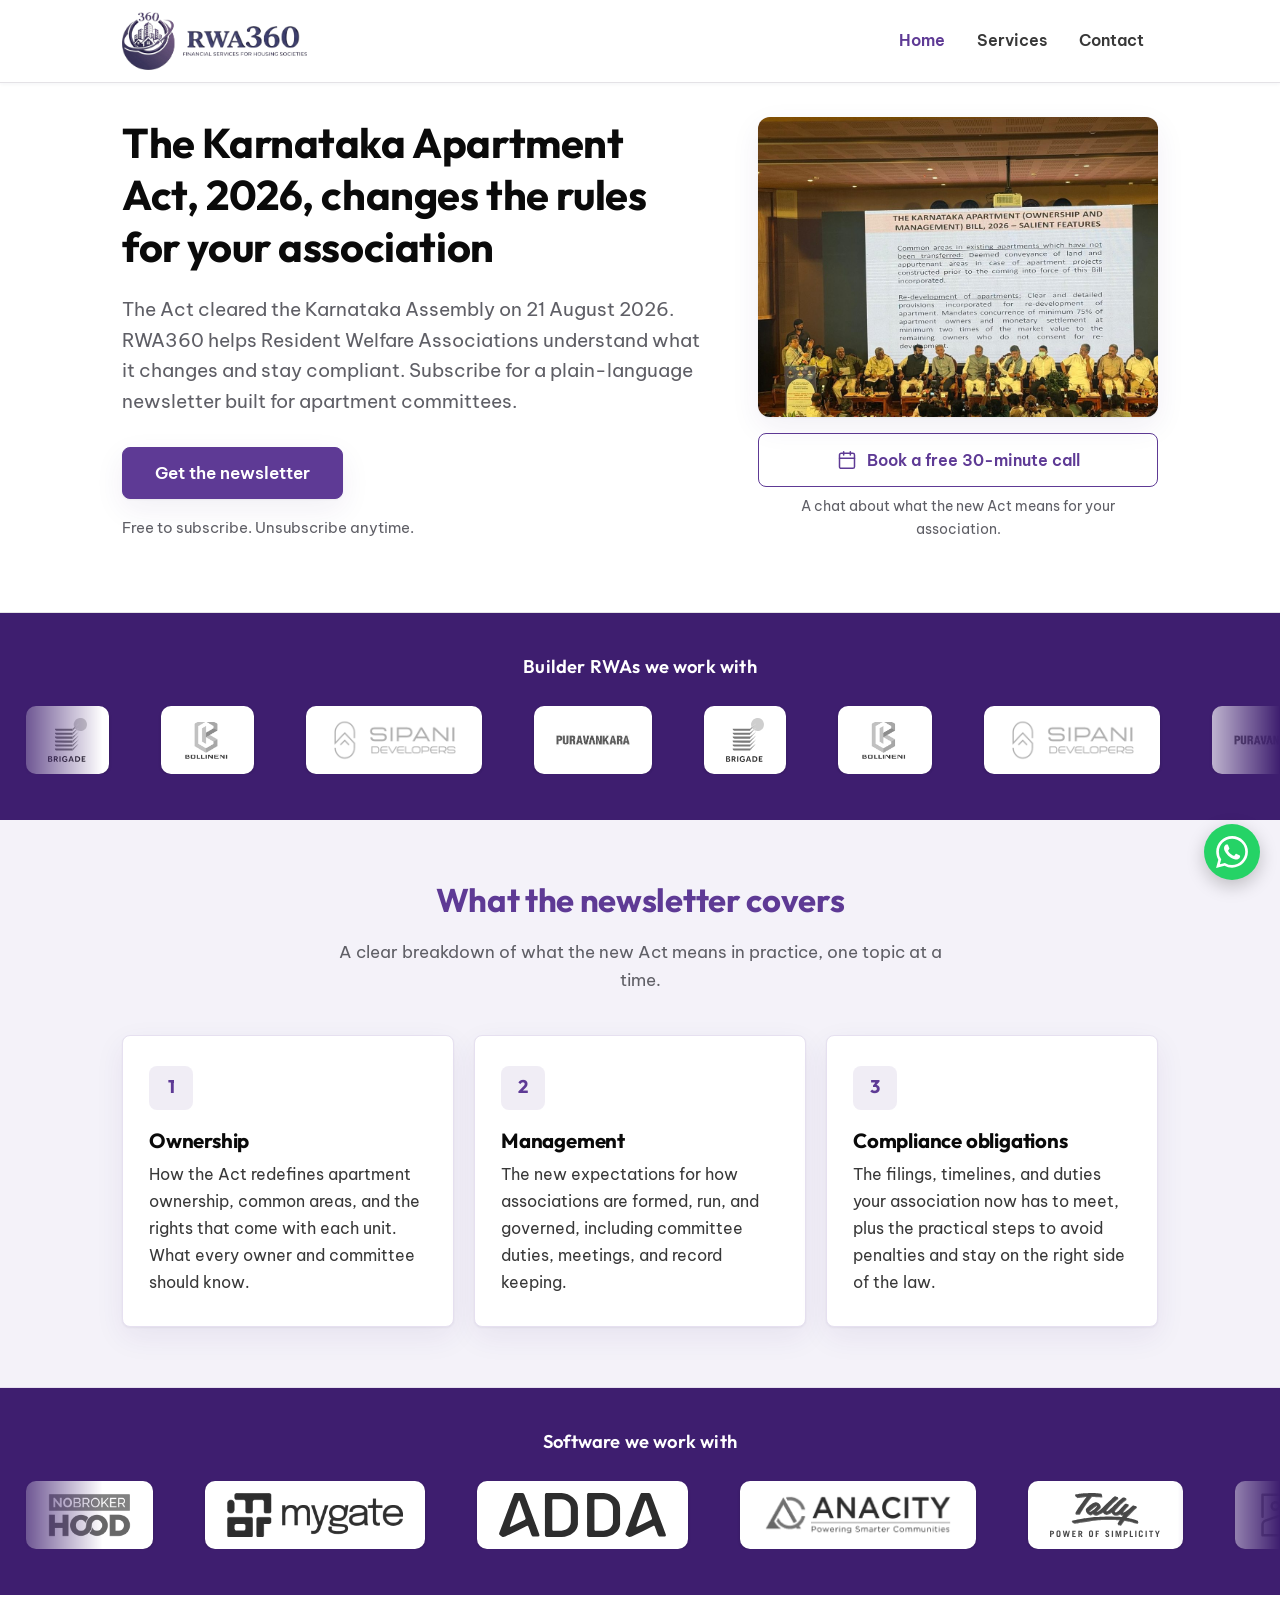
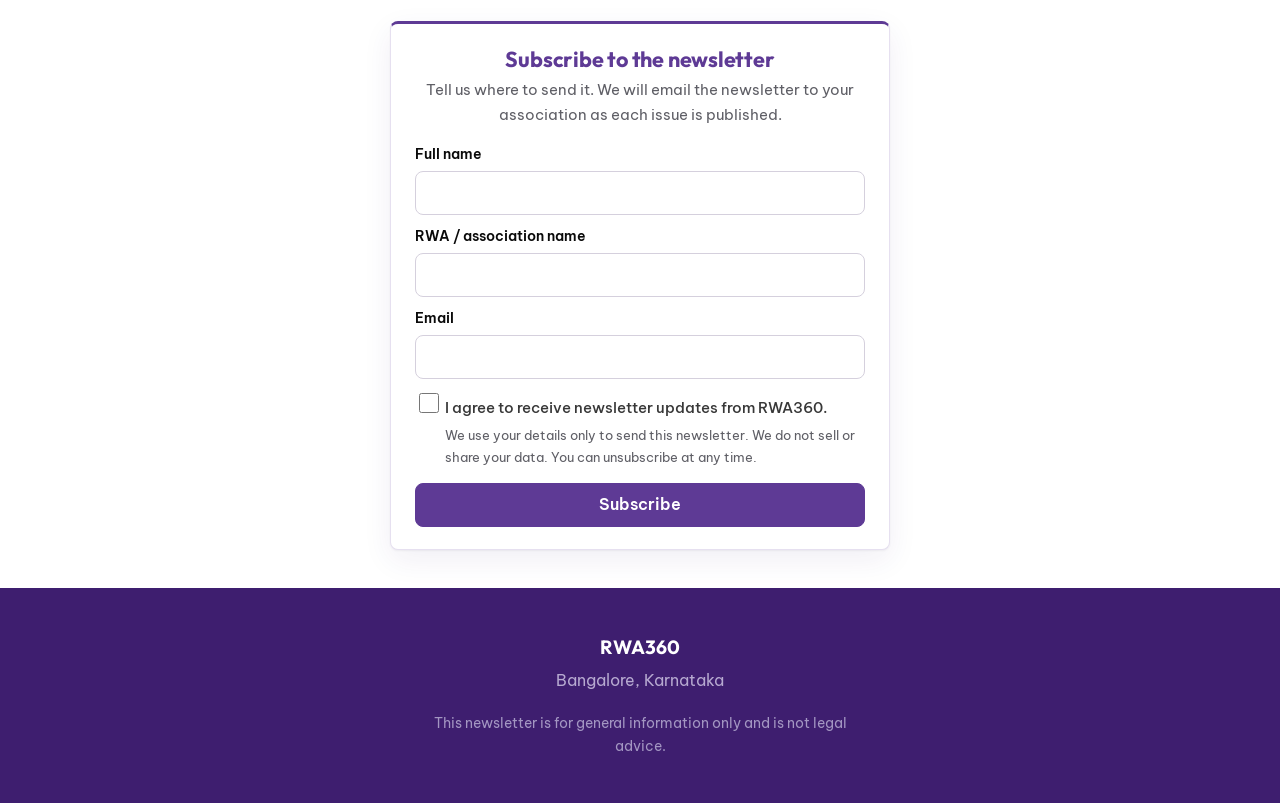
<file: index.html>
<!DOCTYPE html>
<html lang="en">
<head>
  <meta charset="UTF-8" />
  <meta name="viewport" content="width=device-width, initial-scale=1.0" />
  <title>RWA360.in | Karnataka Apartment Act 2026 Newsletter for RWAs</title>
  <meta name="description" content="Subscribe to the RWA360 newsletter explaining the newly passed Karnataka Apartment (Ownership and Management) Act for Resident Welfare Associations." />
  <link rel="preconnect" href="https://fonts.googleapis.com" />
  <link rel="preconnect" href="https://fonts.gstatic.com" crossorigin />
  <link href="https://fonts.googleapis.com/css2?family=Be+Vietnam+Pro:wght@400;500;600;700&family=Outfit:wght@400;500;600;700&display=swap" rel="stylesheet" />
  <link rel="stylesheet" href="styles.css?v=5" />
</head>
<body>

  <!-- ================= STICKY SITE HEADER ================= -->
  <!-- The logo stays pinned to the top of the viewport while scrolling. -->
  <header class="site-header">
    <div class="container site-header__inner">
      <a class="brand" href="index.html" aria-label="RWA360 home">
        <!-- RWA360 lockup, stored in this repo so the header has no external dependency. -->
        <img class="brand__logo" src="logos/rwa360-logo-horizontal.png" alt="RWA360, financial services for housing societies" />
      </a>
      <nav class="site-nav" aria-label="Primary">
        <a href="index.html" class="is-active">Home</a>
        <a href="services.html">Services</a>
        <a href="contact.html">Contact</a>
      </nav>
    </div>
  </header>

  <!-- ================= HERO ================= -->
  <header class="hero">
    <div class="container hero__inner">
      <div class="hero__row">
        <div class="hero__text">
          <!-- EDIT: Hero headline. Keep it short and specific to the new Act. -->
          <h1 class="hero__headline">
            The Karnataka Apartment Act, 2026, changes the rules for your association
          </h1>

          <!-- EDIT: One-line subhead positioning RWA360 as the RWA compliance partner. -->
          <p class="hero__subhead">
            The Act cleared the Karnataka Assembly on 21 August 2026. RWA360 helps Resident Welfare Associations understand what it changes and stay compliant. Subscribe for a plain-language newsletter built for apartment committees.
          </p>

          <a href="#subscribe" class="btn btn--primary hero__cta">Get the newsletter</a>

          <!-- EDIT: Optional reassurance line under the CTA. -->
          <p class="hero__note">Free to subscribe. Unsubscribe anytime.</p>
        </div>

        <!-- Auto-advancing image carousel: slides left to the next image every 2 seconds. -->
        <div class="hero__media">
          <div class="carousel" aria-label="Photos from the Karnataka Apartment Act event">
            <div class="carousel__track" id="hero-carousel">
              <!-- EDIT: replace or reorder these by swapping files in the slides/ folder -->
              <img src="slides/0.jpg" alt="RWA360 speaking at a KSCAA event" />
              <img src="slides/1.jpeg" alt="Karnataka Apartment Act event" />
              <img src="slides/2.jpg" alt="Karnataka Apartment Act event" />
              <img src="slides/3.jpeg" alt="Karnataka Apartment Act event" />
              <img src="slides/4.jpg" alt="Karnataka Apartment Act event" />
              <img src="slides/5.jpeg" alt="Karnataka Apartment Act event" />
              <!-- Clone of the first slide so the loop returns forwards with no jump -->
              <img src="slides/0.jpg" alt="" aria-hidden="true" />
            </div>
          </div>

          <!-- EDIT: paste your Calendly (or other scheduling) link in the href below. -->
          <a
            href="https://calendly.com/shetty-ankyadvisors/discovery-call-clone"
            class="hero__book"
            target="_blank"
            rel="noopener"
          >
            <svg class="hero__book-icon" width="20" height="20" viewBox="0 0 24 24" fill="none" stroke="currentColor" stroke-width="1.8" stroke-linecap="round" stroke-linejoin="round" aria-hidden="true" focusable="false">
              <rect x="3" y="4" width="18" height="18" rx="2" />
              <line x1="16" y1="2" x2="16" y2="6" />
              <line x1="8" y1="2" x2="8" y2="6" />
              <line x1="3" y1="10" x2="21" y2="10" />
            </svg>
            <span>Book a free 30-minute call</span>
          </a>
          <!-- EDIT: short line under the call button. -->
          <p class="hero__book-note">A chat about what the new Act means for your association.</p>
        </div>
      </div>
    </div>
  </header>

  <!-- ================= BUILDER LOGO TICKER ================= -->
  <section class="ticker" aria-label="Builder RWAs we work with">
    <div class="container">
      <!-- EDIT: heading -->
      <h2 class="ticker__heading">Builder RWAs we work with</h2>
    </div>

    <div class="ticker__viewport">
      <!--
        The logo set (Set 1) is repeated four more times inside the track.
        The animation shifts the track by exactly one set (-20% of five
        copies) so the loop is seamless with no gap, even on wide screens.
        Copies 2 to 5 are aria-hidden to avoid repeat announcement by
        screen readers, and hidden entirely when motion is reduced.
      -->
      <div class="ticker__track">
        <!-- Set 1 (announced) -->
        <div class="ticker__item"><span class="logo-chip"><img src="logos/brigade.svg" alt="Brigade" /></span></div>
        <div class="ticker__item"><span class="logo-chip"><img src="logos/bollineni.png" alt="Bollineni" /></span></div>
        <div class="ticker__item"><span class="logo-chip"><img src="logos/sipani.png" alt="Sipani" /></span></div>
        <div class="ticker__item"><span class="logo-chip"><img src="logos/puravankara.jpg" alt="Puravankara" /></span></div>

        <!-- Set 2 -->
        <div class="ticker__item" data-dup aria-hidden="true"><span class="logo-chip"><img src="logos/brigade.svg" alt="" /></span></div>
        <div class="ticker__item" data-dup aria-hidden="true"><span class="logo-chip"><img src="logos/bollineni.png" alt="" /></span></div>
        <div class="ticker__item" data-dup aria-hidden="true"><span class="logo-chip"><img src="logos/sipani.png" alt="" /></span></div>
        <div class="ticker__item" data-dup aria-hidden="true"><span class="logo-chip"><img src="logos/puravankara.jpg" alt="" /></span></div>

        <!-- Set 3 -->
        <div class="ticker__item" data-dup aria-hidden="true"><span class="logo-chip"><img src="logos/brigade.svg" alt="" /></span></div>
        <div class="ticker__item" data-dup aria-hidden="true"><span class="logo-chip"><img src="logos/bollineni.png" alt="" /></span></div>
        <div class="ticker__item" data-dup aria-hidden="true"><span class="logo-chip"><img src="logos/sipani.png" alt="" /></span></div>
        <div class="ticker__item" data-dup aria-hidden="true"><span class="logo-chip"><img src="logos/puravankara.jpg" alt="" /></span></div>

        <!-- Set 4 -->
        <div class="ticker__item" data-dup aria-hidden="true"><span class="logo-chip"><img src="logos/brigade.svg" alt="" /></span></div>
        <div class="ticker__item" data-dup aria-hidden="true"><span class="logo-chip"><img src="logos/bollineni.png" alt="" /></span></div>
        <div class="ticker__item" data-dup aria-hidden="true"><span class="logo-chip"><img src="logos/sipani.png" alt="" /></span></div>
        <div class="ticker__item" data-dup aria-hidden="true"><span class="logo-chip"><img src="logos/puravankara.jpg" alt="" /></span></div>

        <!-- Set 5 -->
        <div class="ticker__item" data-dup aria-hidden="true"><span class="logo-chip"><img src="logos/brigade.svg" alt="" /></span></div>
        <div class="ticker__item" data-dup aria-hidden="true"><span class="logo-chip"><img src="logos/bollineni.png" alt="" /></span></div>
        <div class="ticker__item" data-dup aria-hidden="true"><span class="logo-chip"><img src="logos/sipani.png" alt="" /></span></div>
        <div class="ticker__item" data-dup aria-hidden="true"><span class="logo-chip"><img src="logos/puravankara.jpg" alt="" /></span></div>
      </div>
    </div>
  </section>

  <!-- ================= VALUE CARDS ================= -->
  <section class="covers" aria-labelledby="covers-title">
    <div class="container">
      <!-- EDIT: Section heading for what the newsletter covers. -->
      <h2 id="covers-title" class="section__title">What the newsletter covers</h2>
      <!-- EDIT: Section subtitle. -->
      <p class="section__lead">
        A clear breakdown of what the new Act means in practice, one topic at a time.
      </p>

      <div class="cards">
        <article class="card">
          <div class="card__icon" aria-hidden="true">1</div>
          <!-- EDIT: Card 1 title and copy (Ownership). -->
          <h3 class="card__title">Ownership</h3>
          <p class="card__text">
            How the Act redefines apartment ownership, common areas, and the rights that come with each unit. What every owner and committee should know.
          </p>
        </article>

        <article class="card">
          <div class="card__icon" aria-hidden="true">2</div>
          <!-- EDIT: Card 2 title and copy (Management). -->
          <h3 class="card__title">Management</h3>
          <p class="card__text">
            The new expectations for how associations are formed, run, and governed, including committee duties, meetings, and record keeping.
          </p>
        </article>

        <article class="card">
          <div class="card__icon" aria-hidden="true">3</div>
          <!-- EDIT: Card 3 title and copy (Compliance). -->
          <h3 class="card__title">Compliance obligations</h3>
          <p class="card__text">
            The filings, timelines, and duties your association now has to meet, plus the practical steps to avoid penalties and stay on the right side of the law.
          </p>
        </article>
      </div>
    </div>
  </section>

  <!-- ================= SOFTWARE LOGO TICKER ================= -->
  <section class="ticker" aria-label="Software we work with">
    <div class="container">
      <!-- EDIT: heading -->
      <h2 class="ticker__heading">Software we work with</h2>
    </div>

    <div class="ticker__viewport">
      <!-- Set 1 repeated three more times for a seamless, gapless loop
           (shift is -25% of four copies). Copies 2 to 4 are aria-hidden. -->
      <div class="ticker__track ticker__track--sw">
        <!-- Set 1 (announced) -->
        <div class="ticker__item"><span class="logo-chip"><img src="logos/software/nobrokerhood.png" alt="NoBrokerHood" /></span></div>
        <div class="ticker__item"><span class="logo-chip"><img src="logos/software/mygate.webp" alt="MyGate" /></span></div>
        <div class="ticker__item"><span class="logo-chip"><img src="logos/software/adda.svg" alt="ADDA" /></span></div>
        <div class="ticker__item"><span class="logo-chip"><img src="logos/software/apnacomplex.png" alt="ApnaComplex" /></span></div>
        <div class="ticker__item"><span class="logo-chip"><img src="logos/software/tally.svg" alt="Tally" /></span></div>
        <div class="ticker__item"><span class="logo-chip"><img src="logos/software/zohobooks.svg" alt="Zoho Books" /></span></div>

        <!-- Set 2 -->
        <div class="ticker__item" data-dup aria-hidden="true"><span class="logo-chip"><img src="logos/software/nobrokerhood.png" alt="" /></span></div>
        <div class="ticker__item" data-dup aria-hidden="true"><span class="logo-chip"><img src="logos/software/mygate.webp" alt="" /></span></div>
        <div class="ticker__item" data-dup aria-hidden="true"><span class="logo-chip"><img src="logos/software/adda.svg" alt="" /></span></div>
        <div class="ticker__item" data-dup aria-hidden="true"><span class="logo-chip"><img src="logos/software/apnacomplex.png" alt="" /></span></div>
        <div class="ticker__item" data-dup aria-hidden="true"><span class="logo-chip"><img src="logos/software/tally.svg" alt="" /></span></div>
        <div class="ticker__item" data-dup aria-hidden="true"><span class="logo-chip"><img src="logos/software/zohobooks.svg" alt="" /></span></div>

        <!-- Set 3 -->
        <div class="ticker__item" data-dup aria-hidden="true"><span class="logo-chip"><img src="logos/software/nobrokerhood.png" alt="" /></span></div>
        <div class="ticker__item" data-dup aria-hidden="true"><span class="logo-chip"><img src="logos/software/mygate.webp" alt="" /></span></div>
        <div class="ticker__item" data-dup aria-hidden="true"><span class="logo-chip"><img src="logos/software/adda.svg" alt="" /></span></div>
        <div class="ticker__item" data-dup aria-hidden="true"><span class="logo-chip"><img src="logos/software/apnacomplex.png" alt="" /></span></div>
        <div class="ticker__item" data-dup aria-hidden="true"><span class="logo-chip"><img src="logos/software/tally.svg" alt="" /></span></div>
        <div class="ticker__item" data-dup aria-hidden="true"><span class="logo-chip"><img src="logos/software/zohobooks.svg" alt="" /></span></div>

        <!-- Set 4 -->
        <div class="ticker__item" data-dup aria-hidden="true"><span class="logo-chip"><img src="logos/software/nobrokerhood.png" alt="" /></span></div>
        <div class="ticker__item" data-dup aria-hidden="true"><span class="logo-chip"><img src="logos/software/mygate.webp" alt="" /></span></div>
        <div class="ticker__item" data-dup aria-hidden="true"><span class="logo-chip"><img src="logos/software/adda.svg" alt="" /></span></div>
        <div class="ticker__item" data-dup aria-hidden="true"><span class="logo-chip"><img src="logos/software/apnacomplex.png" alt="" /></span></div>
        <div class="ticker__item" data-dup aria-hidden="true"><span class="logo-chip"><img src="logos/software/tally.svg" alt="" /></span></div>
        <div class="ticker__item" data-dup aria-hidden="true"><span class="logo-chip"><img src="logos/software/zohobooks.svg" alt="" /></span></div>
      </div>
    </div>
  </section>

  <!-- ================= SUBSCRIPTION FORM ================= -->
  <section class="subscribe" id="subscribe" aria-labelledby="subscribe-title">
    <div class="container">
      <div class="form-card">
        <!-- EDIT: Form heading and intro copy. -->
        <h2 id="subscribe-title" class="section__title">Subscribe to the newsletter</h2>
        <p class="section__lead">
          Tell us where to send it. We will email the newsletter to your association as each issue is published.
        </p>

        <!--
          FORMSPREE
          This form posts to Formspree, which emails you every submission and
          stores them in your dashboard (export to CSV anytime).
          The action below is your live Formspree endpoint.
        -->
        <form
          id="subscribe-form"
          action="https://formspree.io/f/xpqvrzpl"
          method="POST"
          novalidate
        >
          <div class="field">
            <label for="name">Full name</label>
            <input type="text" id="name" name="name" autocomplete="name" required />
            <p class="error" data-error-for="name"></p>
          </div>

          <div class="field">
            <label for="rwa">RWA / association name</label>
            <input type="text" id="rwa" name="association" autocomplete="organization" required />
            <p class="error" data-error-for="rwa"></p>
          </div>

          <div class="field">
            <label for="email">Email</label>
            <input type="email" id="email" name="email" autocomplete="email" required />
            <p class="error" data-error-for="email"></p>
          </div>

          <!-- Honeypot field. Hidden from real users via CSS. Bots that fill it are rejected. -->
          <div class="hp-field" aria-hidden="true">
            <label for="website">Leave this field empty</label>
            <input type="text" id="website" name="_gotcha" tabindex="-1" autocomplete="off" />
          </div>

          <div class="field field--check">
            <label class="checkbox">
              <input type="checkbox" id="consent" name="consent" value="yes" required />
              <!-- EDIT: Consent label. Required by the form. -->
              <span>I agree to receive newsletter updates from RWA360.</span>
            </label>
            <!-- EDIT: Short data-use line under the consent box. -->
            <p class="consent-note">
              We use your details only to send this newsletter. We do not sell or share your data. You can unsubscribe at any time.
            </p>
            <p class="error" data-error-for="consent"></p>
          </div>

          <button type="submit" class="btn btn--primary btn--full">Subscribe</button>
          <p class="form-status" id="form-status" role="alert"></p>
        </form>

        <!-- Thank-you state, hidden until a successful submit. -->
        <div class="thankyou" id="thankyou" hidden>
          <div class="thankyou__mark" aria-hidden="true">&#10003;</div>
          <!-- EDIT: Thank-you heading and message. {association} is filled in by script. -->
          <h2 class="section__title">You are subscribed</h2>
          <p class="section__lead" id="thankyou-msg">
            Thank you. We will send the newsletter for your association to your inbox.
          </p>
        </div>
      </div>
    </div>
  </section>

  <!-- ================= FOOTER ================= -->
  <footer class="footer">
    <div class="container footer__inner">
      <div class="footer__brand">RWA360</div>
      <!-- EDIT: Footer location / tagline. -->
      <p class="footer__meta">Bangalore, Karnataka</p>
      <!-- EDIT: Copyright / disclaimer line. -->
      <p class="footer__fine">
        This newsletter is for general information only and is not legal advice.
      </p>
    </div>
  </footer>

  <!-- Floating WhatsApp chat button.
       EDIT: number is 917338303162 (country code 91 + number, no plus or spaces).
       EDIT: prefilled message is after text= , URL-encoded (%20 = space, %2C = comma). -->
  <a
    class="wa-float"
    href="https://wa.me/917338303162?text=Hi%20Team%2C%20"
    target="_blank"
    rel="noopener"
    aria-label="Chat with us on WhatsApp"
  >
    <svg viewBox="0 0 24 24" fill="currentColor" aria-hidden="true" focusable="false">
      <path d="M17.472 14.382c-.297-.149-1.758-.867-2.03-.967-.273-.099-.471-.148-.67.15-.197.297-.767.966-.94 1.164-.173.199-.347.223-.644.075-.297-.15-1.255-.463-2.39-1.475-.883-.788-1.48-1.761-1.653-2.059-.173-.297-.018-.458.13-.606.134-.133.298-.347.446-.52.149-.174.198-.298.298-.497.099-.198.05-.371-.025-.52-.075-.149-.669-1.612-.916-2.207-.242-.579-.487-.5-.669-.51-.173-.008-.371-.01-.57-.01-.198 0-.52.074-.792.372-.272.297-1.04 1.016-1.04 2.479 0 1.462 1.065 2.875 1.213 3.074.149.198 2.096 3.2 5.077 4.487.709.306 1.262.489 1.694.625.712.227 1.36.195 1.871.118.571-.085 1.758-.719 2.006-1.413.248-.694.248-1.289.173-1.413-.074-.124-.272-.198-.57-.347m-5.421 7.403h-.004a9.87 9.87 0 01-5.031-1.378l-.361-.214-3.741.982.998-3.648-.235-.374a9.86 9.86 0 01-1.51-5.26c.001-5.45 4.436-9.884 9.888-9.884 2.64 0 5.122 1.03 6.988 2.898a9.825 9.825 0 012.893 6.994c-.003 5.45-4.437 9.884-9.885 9.884m8.413-18.297A11.815 11.815 0 0012.05 0C5.495 0 .16 5.335.157 11.892c0 2.096.547 4.142 1.588 5.945L.057 24l6.305-1.654a11.882 11.882 0 005.683 1.448h.005c6.554 0 11.89-5.335 11.893-11.893a11.821 11.821 0 00-3.48-8.414z" />
    </svg>
  </a>

  <script>
    (function () {
      var form = document.getElementById("subscribe-form");
      var statusEl = document.getElementById("form-status");
      var thankyou = document.getElementById("thankyou");
      var thankyouMsg = document.getElementById("thankyou-msg");

      var fields = {
        name: {
          el: document.getElementById("name"),
          validate: function (v) {
            if (!v.trim()) return "Please enter your full name.";
            return "";
          }
        },
        rwa: {
          el: document.getElementById("rwa"),
          validate: function (v) {
            if (!v.trim()) return "Please enter your RWA or association name.";
            return "";
          }
        },
        email: {
          el: document.getElementById("email"),
          validate: function (v) {
            if (!v.trim()) return "Please enter your email address.";
            var re = /^[^\s@]+@[^\s@]+\.[^\s@]+$/;
            if (!re.test(v.trim())) return "Please enter a valid email address.";
            return "";
          }
        },
        consent: {
          el: document.getElementById("consent"),
          validate: function () {
            if (!document.getElementById("consent").checked) {
              return "Please tick the box to agree to receive the newsletter.";
            }
            return "";
          }
        }
      };

      function showError(key, message) {
        var msgEl = document.querySelector('[data-error-for="' + key + '"]');
        if (msgEl) msgEl.textContent = message;
        if (fields[key].el) {
          fields[key].el.classList.toggle("is-invalid", !!message);
        }
      }

      function validateField(key) {
        var f = fields[key];
        var value = f.el.type === "checkbox" ? "" : f.el.value;
        var message = f.validate(value);
        showError(key, message);
        return !message;
      }

      // Validate a field once the user leaves it, and clear errors as they fix them.
      Object.keys(fields).forEach(function (key) {
        var el = fields[key].el;
        var evt = el.type === "checkbox" ? "change" : "blur";
        el.addEventListener(evt, function () {
          validateField(key);
        });
        el.addEventListener("input", function () {
          if (el.classList.contains("is-invalid")) validateField(key);
        });
      });

      function validateAll() {
        var ok = true;
        Object.keys(fields).forEach(function (key) {
          if (!validateField(key)) ok = false;
        });
        return ok;
      }

      form.addEventListener("submit", function (e) {
        e.preventDefault();
        statusEl.textContent = "";
        statusEl.className = "form-status";

        if (!validateAll()) {
          statusEl.textContent = "Please fix the highlighted fields and try again.";
          statusEl.classList.add("is-error");
          return;
        }

        var submitBtn = form.querySelector('button[type="submit"]');
        submitBtn.disabled = true;
        submitBtn.textContent = "Submitting...";

        var data = new FormData(form);

        fetch(form.action, {
          method: "POST",
          body: data,
          headers: { Accept: "application/json" }
        })
          .then(function (response) {
            if (response.ok) {
              var assoc = (document.getElementById("rwa").value || "").trim();
              if (assoc) {
                thankyouMsg.textContent =
                  "Thank you. We will send the newsletter for " +
                  assoc +
                  " to your inbox.";
              }
              form.hidden = true;
              thankyou.hidden = false;
              thankyou.scrollIntoView({ behavior: "smooth", block: "center" });
            } else {
              return response.json().then(function (body) {
                var msg =
                  body && body.errors && body.errors.length
                    ? body.errors.map(function (er) { return er.message; }).join(", ")
                    : "Something went wrong. Please try again.";
                throw new Error(msg);
              });
            }
          })
          .catch(function (err) {
            statusEl.textContent =
              err.message || "Something went wrong. Please try again in a moment.";
            statusEl.classList.add("is-error");
            submitBtn.disabled = false;
            submitBtn.textContent = "Subscribe";
          });
      });
    })();
  </script>

  <script>
    // Hero image carousel: auto-advance one slide to the left every 2 seconds.
    (function () {
      var track = document.getElementById("hero-carousel");
      if (!track) return;
      var reduce =
        window.matchMedia &&
        window.matchMedia("(prefers-reduced-motion: reduce)").matches;
      if (reduce) return; // keep the first image static for reduced motion

      var realCount = track.children.length - 1; // last child is the clone
      var i = 0;

      setInterval(function () {
        i++;
        track.style.transition = "transform 0.6s ease";
        track.style.transform = "translateX(" + -i * 100 + "%)";
        if (i === realCount) {
          // now showing the cloned first slide; snap back with no transition
          window.setTimeout(function () {
            track.style.transition = "none";
            i = 0;
            track.style.transform = "translateX(0)";
          }, 650);
        }
      }, 2000);
    })();
  </script>
</body>
</html>
</file>
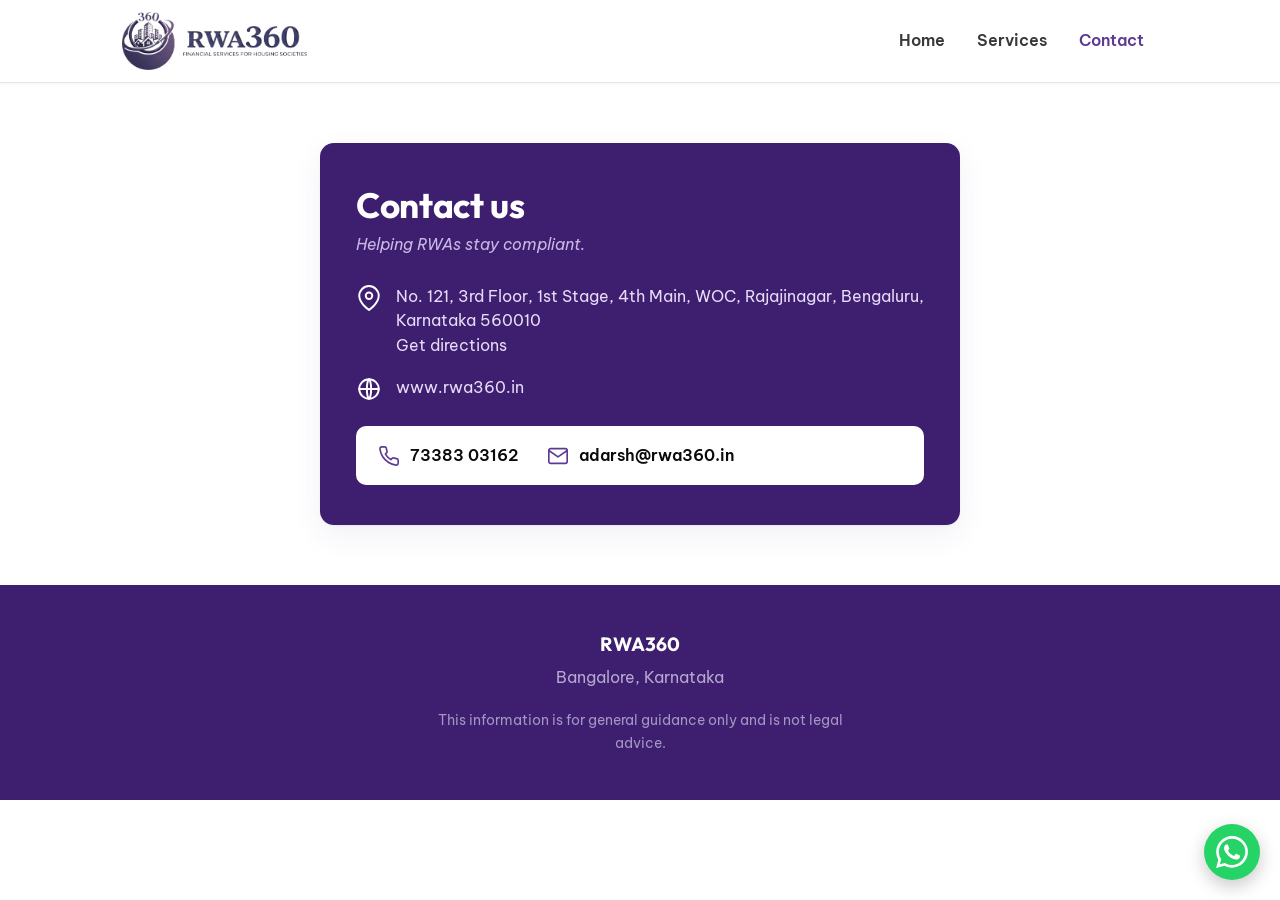
<file: contact.html>
<!DOCTYPE html>
<html lang="en">
<head>
  <meta charset="UTF-8" />
  <meta name="viewport" content="width=device-width, initial-scale=1.0" />
  <title>Contact | RWA360</title>
  <meta name="description" content="Contact RWA360, helping Resident Welfare Associations stay compliant. Rajajinagar, Bengaluru. Phone, email, and address." />
  <link rel="preconnect" href="https://fonts.googleapis.com" />
  <link rel="preconnect" href="https://fonts.gstatic.com" crossorigin />
  <link href="https://fonts.googleapis.com/css2?family=Be+Vietnam+Pro:wght@400;500;600;700&family=Outfit:wght@400;500;600;700&display=swap" rel="stylesheet" />
  <link rel="stylesheet" href="styles.css?v=5" />
</head>
<body>

  <!-- ================= STICKY SITE HEADER ================= -->
  <header class="site-header">
    <div class="container site-header__inner">
      <a class="brand" href="index.html" aria-label="RWA360 home">
        <!-- RWA360 lockup, stored in this repo so the header has no external dependency. -->
        <img class="brand__logo" src="logos/rwa360-logo-horizontal.png" alt="RWA360, financial services for housing societies" />
      </a>
      <nav class="site-nav" aria-label="Primary">
        <a href="index.html">Home</a>
        <a href="services.html">Services</a>
        <a href="contact.html" class="is-active">Contact</a>
      </nav>
    </div>
  </header>

  <!-- ================= CONTACT ================= -->
  <main>
    <section class="contact">
      <div class="container">
        <div class="contact-card">
          <!-- EDIT: heading and tagline. -->
          <h1 class="contact-card__title">Contact us</h1>
          <p class="contact-card__tag">Helping RWAs stay compliant.</p>

          <!-- Address -->
          <div class="contact-row">
            <svg class="contact-icon" viewBox="0 0 24 24" fill="none" stroke="currentColor" stroke-width="1.8" stroke-linecap="round" stroke-linejoin="round" aria-hidden="true" focusable="false">
              <path d="M21 10c0 7-9 13-9 13s-9-6-9-13a9 9 0 0 1 18 0z" />
              <circle cx="12" cy="10" r="3" />
            </svg>
            <span>
              No. 121, 3rd Floor, 1st Stage, 4th Main, WOC, Rajajinagar, Bengaluru, Karnataka 560010
              <br />
              <a href="https://www.google.com/maps/search/?api=1&query=No.%20121%201st%20Stage%204th%20Main%20WOC%20Rajajinagar%20Bengaluru%20560010" target="_blank" rel="noopener">Get directions</a>
            </span>
          </div>

          <!-- Website -->
          <div class="contact-row">
            <svg class="contact-icon" viewBox="0 0 24 24" fill="none" stroke="currentColor" stroke-width="1.8" stroke-linecap="round" stroke-linejoin="round" aria-hidden="true" focusable="false">
              <circle cx="12" cy="12" r="9" />
              <line x1="3" y1="12" x2="21" y2="12" />
              <path d="M12 3c2.6 2.6 2.6 15.4 0 18M12 3c-2.6 2.6-2.6 15.4 0 18" />
            </svg>
            <a href="https://www.rwa360.in" target="_blank" rel="noopener">www.rwa360.in</a>
          </div>

          <!-- Phone + email pill -->
          <div class="contact-actions">
            <a href="tel:+917338303162">
              <svg viewBox="0 0 24 24" fill="none" stroke="currentColor" stroke-width="1.8" stroke-linecap="round" stroke-linejoin="round" aria-hidden="true" focusable="false">
                <path d="M22 16.92v3a2 2 0 0 1-2.18 2 19.79 19.79 0 0 1-8.63-3.07 19.5 19.5 0 0 1-6-6 19.79 19.79 0 0 1-3.07-8.67A2 2 0 0 1 4.11 2h3a2 2 0 0 1 2 1.72 12.84 12.84 0 0 0 .7 2.81 2 2 0 0 1-.45 2.11L8.09 9.91a16 16 0 0 0 6 6l1.27-1.27a2 2 0 0 1 2.11-.45 12.84 12.84 0 0 0 2.81.7A2 2 0 0 1 22 16.92z" />
              </svg>
              <span>73383 03162</span>
            </a>
            <a href="mailto:adarsh@rwa360.in">
              <svg viewBox="0 0 24 24" fill="none" stroke="currentColor" stroke-width="1.8" stroke-linecap="round" stroke-linejoin="round" aria-hidden="true" focusable="false">
                <rect x="2" y="4" width="20" height="16" rx="2" />
                <path d="M22 6l-10 7L2 6" />
              </svg>
              <span>adarsh@rwa360.in</span>
            </a>
          </div>
        </div>
      </div>
    </section>
  </main>

  <!-- ================= FOOTER ================= -->
  <footer class="footer">
    <div class="container footer__inner">
      <div class="footer__brand">RWA360</div>
      <!-- EDIT: Footer location / tagline. -->
      <p class="footer__meta">Bangalore, Karnataka</p>
      <!-- EDIT: Copyright / disclaimer line. -->
      <p class="footer__fine">
        This information is for general guidance only and is not legal advice.
      </p>
    </div>
  </footer>

  <!-- Floating WhatsApp chat button. -->
  <a
    class="wa-float"
    href="https://wa.me/917338303162?text=Hi%20Team%2C%20"
    target="_blank"
    rel="noopener"
    aria-label="Chat with us on WhatsApp"
  >
    <svg viewBox="0 0 24 24" fill="currentColor" aria-hidden="true" focusable="false">
      <path d="M17.472 14.382c-.297-.149-1.758-.867-2.03-.967-.273-.099-.471-.148-.67.15-.197.297-.767.966-.94 1.164-.173.199-.347.223-.644.075-.297-.15-1.255-.463-2.39-1.475-.883-.788-1.48-1.761-1.653-2.059-.173-.297-.018-.458.13-.606.134-.133.298-.347.446-.52.149-.174.198-.298.298-.497.099-.198.05-.371-.025-.52-.075-.149-.669-1.612-.916-2.207-.242-.579-.487-.5-.669-.51-.173-.008-.371-.01-.57-.01-.198 0-.52.074-.792.372-.272.297-1.04 1.016-1.04 2.479 0 1.462 1.065 2.875 1.213 3.074.149.198 2.096 3.2 5.077 4.487.709.306 1.262.489 1.694.625.712.227 1.36.195 1.871.118.571-.085 1.758-.719 2.006-1.413.248-.694.248-1.289.173-1.413-.074-.124-.272-.198-.57-.347m-5.421 7.403h-.004a9.87 9.87 0 01-5.031-1.378l-.361-.214-3.741.982.998-3.648-.235-.374a9.86 9.86 0 01-1.51-5.26c.001-5.45 4.436-9.884 9.888-9.884 2.64 0 5.122 1.03 6.988 2.898a9.825 9.825 0 012.893 6.994c-.003 5.45-4.437 9.884-9.885 9.884m8.413-18.297A11.815 11.815 0 0012.05 0C5.495 0 .16 5.335.157 11.892c0 2.096.547 4.142 1.588 5.945L.057 24l6.305-1.654a11.882 11.882 0 005.683 1.448h.005c6.554 0 11.89-5.335 11.893-11.893a11.821 11.821 0 00-3.48-8.414z" />
    </svg>
  </a>

</body>
</html>
</file>
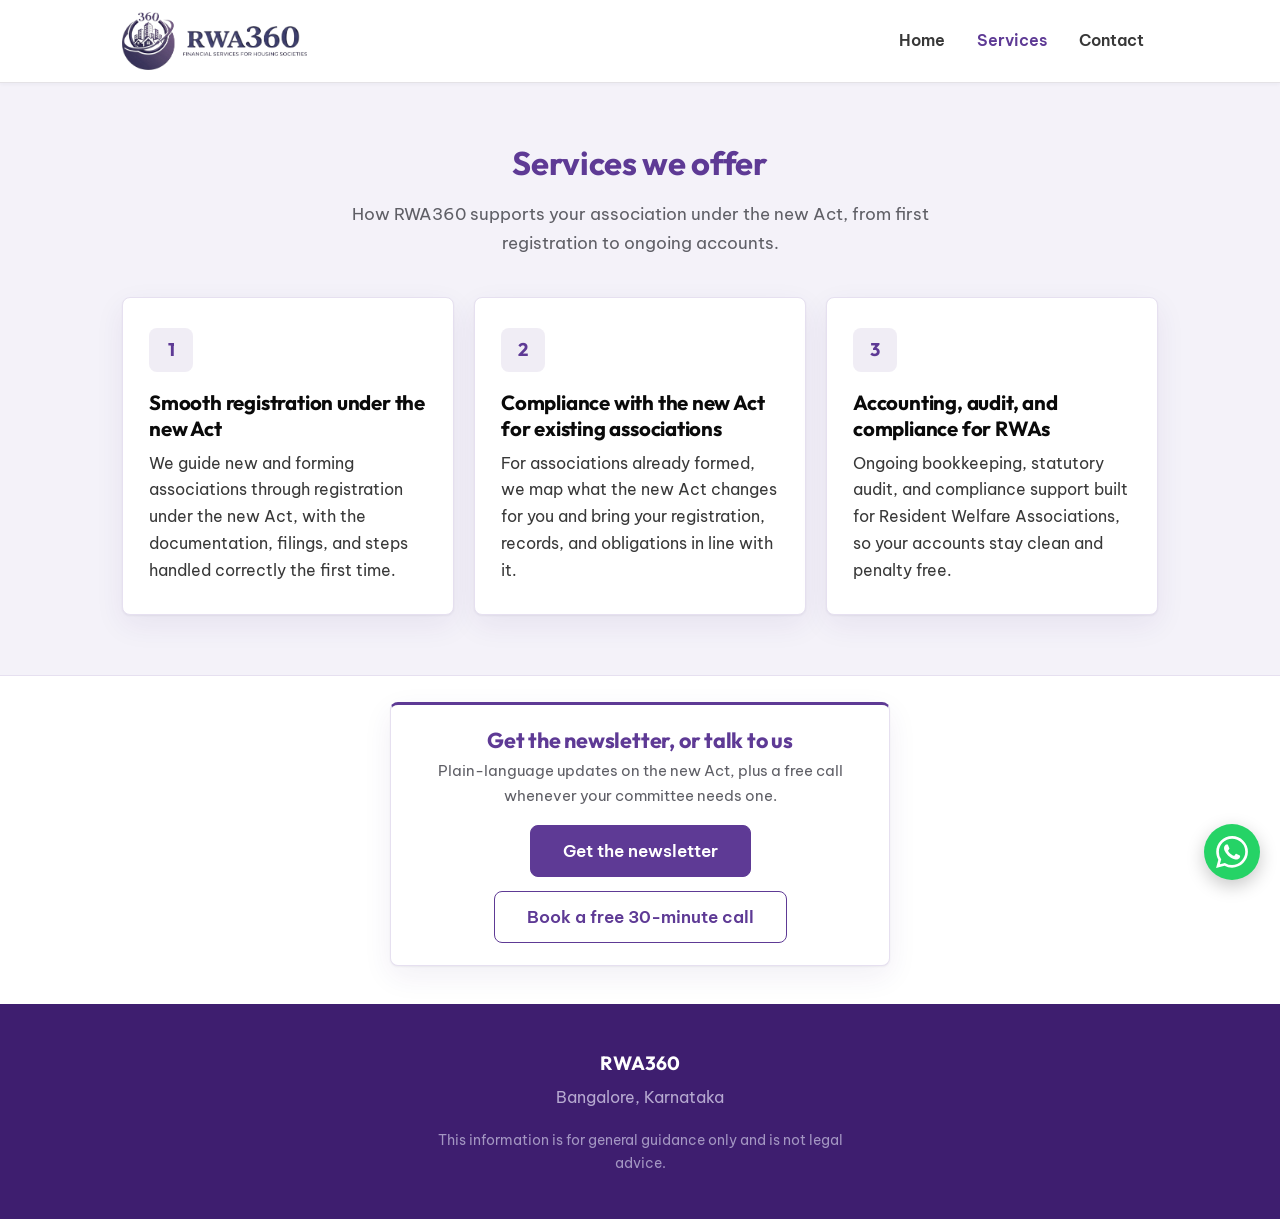
<file: services.html>
<!DOCTYPE html>
<html lang="en">
<head>
  <meta charset="UTF-8" />
  <meta name="viewport" content="width=device-width, initial-scale=1.0" />
  <title>Services | RWA360, compliance and accounting for RWAs</title>
  <meta name="description" content="RWA360 services for Resident Welfare Associations under the new Karnataka Apartment Act: registration, compliance, accounting, and audit." />
  <link rel="preconnect" href="https://fonts.googleapis.com" />
  <link rel="preconnect" href="https://fonts.gstatic.com" crossorigin />
  <link href="https://fonts.googleapis.com/css2?family=Be+Vietnam+Pro:wght@400;500;600;700&family=Outfit:wght@400;500;600;700&display=swap" rel="stylesheet" />
  <link rel="stylesheet" href="styles.css?v=5" />
</head>
<body>

  <!-- ================= STICKY SITE HEADER ================= -->
  <header class="site-header">
    <div class="container site-header__inner">
      <a class="brand" href="index.html" aria-label="RWA360 home">
        <!-- RWA360 lockup, stored in this repo so the header has no external dependency. -->
        <img class="brand__logo" src="logos/rwa360-logo-horizontal.png" alt="RWA360, financial services for housing societies" />
      </a>
      <nav class="site-nav" aria-label="Primary">
        <a href="index.html">Home</a>
        <a href="services.html" class="is-active">Services</a>
        <a href="contact.html">Contact</a>
      </nav>
    </div>
  </header>

  <!-- ================= SERVICES WE OFFER ================= -->
  <main>
    <section class="covers" aria-labelledby="services-title">
      <div class="container">
        <!-- EDIT: Services page heading. -->
        <h1 id="services-title" class="section__title">Services we offer</h1>
        <!-- EDIT: Services page subtitle. -->
        <p class="section__lead">
          How RWA360 supports your association under the new Act, from first registration to ongoing accounts.
        </p>

        <div class="cards">
          <article class="card">
            <div class="card__icon" aria-hidden="true">1</div>
            <!-- EDIT: Service 1 title and copy. -->
            <h3 class="card__title">Smooth registration under the new Act</h3>
            <p class="card__text">
              We guide new and forming associations through registration under the new Act, with the documentation, filings, and steps handled correctly the first time.
            </p>
          </article>

          <article class="card">
            <div class="card__icon" aria-hidden="true">2</div>
            <!-- EDIT: Service 2 title and copy. -->
            <h3 class="card__title">Compliance with the new Act for existing associations</h3>
            <p class="card__text">
              For associations already formed, we map what the new Act changes for you and bring your registration, records, and obligations in line with it.
            </p>
          </article>

          <article class="card">
            <div class="card__icon" aria-hidden="true">3</div>
            <!-- EDIT: Service 3 title and copy. -->
            <h3 class="card__title">Accounting, audit, and compliance for RWAs</h3>
            <p class="card__text">
              Ongoing bookkeeping, statutory audit, and compliance support built for Resident Welfare Associations, so your accounts stay clean and penalty free.
            </p>
          </article>
        </div>
      </div>
    </section>

    <!-- ================= CTA BAND ================= -->
    <section class="subscribe">
      <div class="container">
        <div class="form-card">
          <!-- EDIT: CTA heading and copy. -->
          <h2 class="section__title">Get the newsletter, or talk to us</h2>
          <p class="section__lead">
            Plain-language updates on the new Act, plus a free call whenever your committee needs one.
          </p>
          <div class="services-cta">
            <a class="btn btn--primary" href="index.html#subscribe">Get the newsletter</a>
            <!-- EDIT: paste your Calendly (or other scheduling) link in the href below. -->
            <a class="btn btn--outline" href="https://calendly.com/shetty-ankyadvisors/discovery-call-clone" target="_blank" rel="noopener">Book a free 30-minute call</a>
          </div>
        </div>
      </div>
    </section>
  </main>

  <!-- ================= FOOTER ================= -->
  <footer class="footer">
    <div class="container footer__inner">
      <div class="footer__brand">RWA360</div>
      <!-- EDIT: Footer location / tagline. -->
      <p class="footer__meta">Bangalore, Karnataka</p>
      <!-- EDIT: Copyright / disclaimer line. -->
      <p class="footer__fine">
        This information is for general guidance only and is not legal advice.
      </p>
    </div>
  </footer>

  <!-- Floating WhatsApp chat button. -->
  <a
    class="wa-float"
    href="https://wa.me/917338303162?text=Hi%20Team%2C%20"
    target="_blank"
    rel="noopener"
    aria-label="Chat with us on WhatsApp"
  >
    <svg viewBox="0 0 24 24" fill="currentColor" aria-hidden="true" focusable="false">
      <path d="M17.472 14.382c-.297-.149-1.758-.867-2.03-.967-.273-.099-.471-.148-.67.15-.197.297-.767.966-.94 1.164-.173.199-.347.223-.644.075-.297-.15-1.255-.463-2.39-1.475-.883-.788-1.48-1.761-1.653-2.059-.173-.297-.018-.458.13-.606.134-.133.298-.347.446-.52.149-.174.198-.298.298-.497.099-.198.05-.371-.025-.52-.075-.149-.669-1.612-.916-2.207-.242-.579-.487-.5-.669-.51-.173-.008-.371-.01-.57-.01-.198 0-.52.074-.792.372-.272.297-1.04 1.016-1.04 2.479 0 1.462 1.065 2.875 1.213 3.074.149.198 2.096 3.2 5.077 4.487.709.306 1.262.489 1.694.625.712.227 1.36.195 1.871.118.571-.085 1.758-.719 2.006-1.413.248-.694.248-1.289.173-1.413-.074-.124-.272-.198-.57-.347m-5.421 7.403h-.004a9.87 9.87 0 01-5.031-1.378l-.361-.214-3.741.982.998-3.648-.235-.374a9.86 9.86 0 01-1.51-5.26c.001-5.45 4.436-9.884 9.888-9.884 2.64 0 5.122 1.03 6.988 2.898a9.825 9.825 0 012.893 6.994c-.003 5.45-4.437 9.884-9.885 9.884m8.413-18.297A11.815 11.815 0 0012.05 0C5.495 0 .16 5.335.157 11.892c0 2.096.547 4.142 1.588 5.945L.057 24l6.305-1.654a11.882 11.882 0 005.683 1.448h.005c6.554 0 11.89-5.335 11.893-11.893a11.821 11.821 0 00-3.48-8.414z" />
    </svg>
  </a>

</body>
</html>
</file>
<file: styles.css>
/* ============================================================
   Ankya Advisors LLP  |  RWA Newsletter Landing Page
   Brand-matched to ankyadvisors.com.
   Fonts:  Outfit (headings) + Be Vietnam Pro (body)
   Palette: purple #5e3a95 accent, near-black headings,
            white ground with light lavender/gray section tints.
   Mobile-first, single column, calm and credibility-led.
   ============================================================ */

:root {
  --purple: #5e3a95;        /* brand primary accent (buttons, links, h2) */
  --purple-deep: #3e1e6f;   /* darker brand purple (footer) */
  --purple-soft: #f4f2f9;   /* light lavender section tint */
  --purple-line: #e6e0f0;   /* lavender-tinted hairline */
  --ink: #383838;           /* brand body text */
  --near-black: #0a0a0a;    /* brand h1 colour */
  --muted: #5f5f66;         /* secondary text */
  --ground: #ffffff;        /* page background */
  --surface: #ffffff;       /* cards, form */
  --gray-tint: #f5f4f4;     /* neutral section tint */
  --line: #e4e2e6;          /* neutral hairline */
  --error: #d92d20;         /* accessible red, in the brand red family */
  --radius: 8px;            /* brand button/card radius */
  --shadow: 0 1px 2px rgba(16, 12, 30, 0.05), 0 10px 30px rgba(62, 30, 111, 0.07);
  --maxw: 1080px;
}

*,
*::before,
*::after {
  box-sizing: border-box;
}

html {
  scroll-behavior: smooth;
  scroll-padding-top: 74px; /* keep anchor targets clear of the sticky header */
}

body {
  margin: 0;
  font-family: "Be Vietnam Pro", -apple-system, BlinkMacSystemFont, "Segoe UI",
    Roboto, Helvetica, Arial, sans-serif;
  font-size: 18px;
  color: var(--ink);
  background: var(--ground);
  line-height: 1.65;
  -webkit-font-smoothing: antialiased;
  text-rendering: optimizeLegibility;
  animation: pageIn 0.6s ease both; /* subtle fade on load, the only motion */
}

@keyframes pageIn {
  from { opacity: 0; }
  to { opacity: 1; }
}

@media (prefers-reduced-motion: reduce) {
  body { animation: none; }
  html { scroll-behavior: auto; }
}

.container {
  width: 100%;
  max-width: var(--maxw);
  margin: 0 auto;
  padding: 0 22px;
}

h1,
h2,
h3 {
  font-family: "Outfit", -apple-system, BlinkMacSystemFont, "Segoe UI", sans-serif;
  color: var(--near-black);
  line-height: 1.25;
  letter-spacing: -0.01em;
  margin: 0 0 0.5em;
  font-weight: 700;
}

/* ---------- Buttons (brand: purple, 8px radius, weight 600) ---------- */
.btn {
  display: inline-block;
  font-family: "Be Vietnam Pro", sans-serif;
  font-size: 1.05rem;
  font-weight: 600;
  line-height: 1.2;
  text-decoration: none;
  border: 1px solid transparent;
  border-radius: var(--radius);
  padding: 15px 32px;
  min-height: 52px;
  cursor: pointer;
  transition: background-color 0.15s ease, border-color 0.15s ease,
    transform 0.05s ease;
}

.btn--primary {
  background: var(--purple);
  color: #fff;
  border-color: var(--purple);
}

.btn--primary:hover {
  background: var(--purple-deep);
  border-color: var(--purple-deep);
}

.btn--primary:active {
  transform: translateY(1px);
}

.btn--primary:focus-visible {
  outline: 3px solid rgba(94, 58, 149, 0.4);
  outline-offset: 2px;
}

.btn--full {
  width: 100%;
}

.btn:disabled {
  opacity: 0.6;
  cursor: not-allowed;
}

.btn--outline {
  background: #fff;
  color: var(--purple);
  border-color: var(--purple);
}

.btn--outline:hover {
  background: var(--purple);
  color: #fff;
  border-color: var(--purple);
}

/* Services page CTA row */
.services-cta {
  display: flex;
  gap: 14px;
  justify-content: center;
  flex-wrap: wrap;
  margin-top: 4px;
}

/* ---------- Contact page ---------- */
.contact {
  padding: 60px 0;
  background: var(--surface);
}

.contact-card {
  max-width: 640px;
  margin: 0 auto;
  background: var(--purple-deep);
  color: #fff;
  border-radius: 14px;
  padding: 40px 36px;
  box-shadow: var(--shadow);
}

.contact-card__title {
  color: #fff;
  font-size: 2.2rem;
  margin: 0 0 4px;
}

.contact-card__tag {
  color: #c9b8e6;
  font-style: italic;
  margin: 0 0 26px;
  font-size: 1.02rem;
}

.contact-row {
  display: flex;
  align-items: flex-start;
  gap: 14px;
  margin-bottom: 18px;
  color: #e7dcf7;
  font-size: 1.02rem;
  line-height: 1.5;
}

.contact-row a {
  color: #e7dcf7;
  text-decoration: none;
}

.contact-row a:hover {
  color: #fff;
  text-decoration: underline;
}

.contact-icon {
  width: 26px;
  height: 26px;
  flex-shrink: 0;
  color: #fff;
  margin-top: 1px;
}

.contact-actions {
  display: flex;
  flex-wrap: wrap;
  gap: 12px 28px;
  background: #fff;
  border-radius: 10px;
  padding: 16px 22px;
  margin-top: 24px;
}

.contact-actions a {
  display: flex;
  align-items: center;
  gap: 10px;
  color: var(--near-black);
  text-decoration: none;
  font-weight: 600;
  font-size: 1rem;
}

.contact-actions a:hover {
  color: var(--purple);
}

.contact-actions svg {
  width: 22px;
  height: 22px;
  flex-shrink: 0;
  color: var(--purple);
}

/* ---------- Hero (white, corporate, logo-led) ---------- */
.hero {
  background: var(--surface);
  color: var(--ink);
  padding: 24px 0 56px;
  border-bottom: 1px solid var(--line);
}

/* Sticky site header: logo pinned to the top on scroll */
.site-header {
  position: sticky;
  top: 0;
  z-index: 900;
  background: #fff;
  border-bottom: 1px solid var(--line);
  box-shadow: 0 1px 4px rgba(26, 43, 74, 0.05);
}

.site-header__inner {
  display: flex;
  align-items: center;
  justify-content: space-between;
  gap: 12px;
  padding-top: 12px;
  padding-bottom: 12px;
}

.brand {
  display: inline-flex;
  align-items: center;
  flex-shrink: 0;
}

.brand__logo {
  display: block;
  width: auto;
  height: 46px;   /* sized for the horizontal RWA360 lockup */
  max-width: 100%;
}

/* Header navigation tabs */
.site-nav {
  display: flex;
  gap: 4px;
  flex-shrink: 0;
}

.site-nav a {
  font-family: "Be Vietnam Pro", sans-serif;
  font-weight: 600;
  font-size: 0.98rem;
  color: var(--ink);
  text-decoration: none;
  padding: 8px 14px;
  border-radius: 6px;
  transition: background-color 0.15s ease, color 0.15s ease;
}

.site-nav a:hover {
  color: var(--purple);
  background: var(--purple-soft);
}

.site-nav a.is-active {
  color: var(--purple);
}

@media (max-width: 480px) {
  .brand__logo {
    height: 34px;
  }
  .site-nav {
    gap: 0;
  }
  .site-nav a {
    padding: 7px 8px;
    font-size: 0.85rem;
  }
}

.hero__headline {
  color: var(--near-black);
  font-size: 2.1rem;
  font-weight: 700;
  max-width: 20ch;
}

.hero__subhead {
  font-size: 1.16rem;
  color: var(--muted);
  max-width: 56ch;
  margin: 0 0 30px;
}

.hero__cta {
  box-shadow: var(--shadow);
}

.hero__note {
  font-size: 0.95rem;
  color: var(--muted);
  margin: 16px 0 0;
}

/* Hero two-column row: text on the left, image carousel on the right.
   Stacks (text then image) on mobile. */
.hero__row {
  display: flex;
  flex-direction: column;
  gap: 28px;
}

.hero__text {
  min-width: 0;
}

.hero__media {
  width: 100%;
}

/* Auto-advancing image carousel */
.carousel {
  position: relative;
  width: 100%;
  aspect-ratio: 4 / 3;
  overflow: hidden;
  border-radius: 12px;
  box-shadow: var(--shadow);
  background: #ece8f2;
}

.carousel__track {
  display: flex;
  width: 100%;
  height: 100%;
  transition: transform 0.6s ease;
  will-change: transform;
}

.carousel__track img {
  flex: 0 0 100%;
  width: 100%;
  height: 100%;
  object-fit: cover;
  object-position: center;
  display: block;
}

@media (prefers-reduced-motion: reduce) {
  .carousel__track {
    transition: none;
  }
}

/* Book-a-call button under the carousel */
.hero__book {
  display: flex;
  align-items: center;
  justify-content: center;
  gap: 10px;
  width: 100%;
  margin-top: 16px;
  padding: 13px 20px;
  min-height: 48px;
  border: 1.5px solid var(--purple);
  border-radius: 8px;
  background: #fff;
  color: var(--purple);
  font-family: "Be Vietnam Pro", sans-serif;
  font-weight: 600;
  font-size: 1rem;
  text-decoration: none;
  transition: background-color 0.15s ease, color 0.15s ease;
}

.hero__book:hover {
  background: var(--purple);
  color: #fff;
}

.hero__book:focus-visible {
  outline: 3px solid rgba(94, 58, 149, 0.4);
  outline-offset: 2px;
}

.hero__book-icon {
  width: 20px;
  height: 20px;
  flex-shrink: 0;
}

.hero__book-note {
  margin: 8px 0 0;
  font-size: 0.85rem;
  color: var(--muted);
  text-align: center;
}

/* ---------- Builder logo ticker ---------- */
.ticker {
  background: var(--purple-deep);
  padding: 42px 0 46px;
  overflow: hidden;
}

.ticker__heading {
  text-align: center;
  color: #fff;
  font-family: "Outfit", sans-serif;
  font-size: 1.15rem;
  font-weight: 600;
  letter-spacing: 0.01em;
  margin: 0 0 28px;
}

.ticker__viewport {
  position: relative;
  overflow: hidden;
  /* Edge fade masks: logos fade to the strip background at both edges */
  -webkit-mask-image: linear-gradient(
    to right,
    transparent 0,
    #000 8%,
    #000 92%,
    transparent 100%
  );
  mask-image: linear-gradient(
    to right,
    transparent 0,
    #000 8%,
    #000 92%,
    transparent 100%
  );
}

.ticker__track {
  display: flex;
  width: max-content;
  align-items: center;
  animation: ticker-scroll 36s linear infinite;
}

/* Pause on hover (desktop) */
.ticker__viewport:hover .ticker__track {
  animation-play-state: paused;
}

.ticker__item {
  flex: 0 0 auto;
  padding: 0 26px; /* generous, even horizontal spacing */
  display: flex;
  align-items: center;
}

/* White rounded chip so any logo, transparent or not, reads cleanly
   and uniformly against the dark strip. */
.logo-chip {
  background: #fff;
  border-radius: 10px;
  padding: 12px 22px;
  display: flex;
  align-items: center;
  justify-content: center;
  box-shadow: 0 1px 3px rgba(0, 0, 0, 0.18);
}

.logo-chip img {
  display: block;
  height: 44px; /* normalize all logos to one height */
  width: auto;
  max-width: 100%;
  object-fit: contain; /* never crop: always show the whole logo */
  filter: grayscale(1);
  opacity: 0.82;
  transition: filter 0.25s ease, opacity 0.25s ease;
}

/* Individual logo returns to full colour on hover */
.logo-chip:hover img {
  filter: grayscale(0);
  opacity: 1;
}

/* The Bollineni source file is top-flush (ink touches the top edge with
   empty space below), so it reads as cut off at the top. Nudge it down a
   touch to re-centre it. Targets every copy by filename. */
.logo-chip img[src$="bollineni.png"] {
  transform: translateY(4px);
}

@keyframes ticker-scroll {
  from { transform: translateX(0); }
  to { transform: translateX(-20%); } /* exactly one set (of five copies) */
}

/* Software strip: six logos, four copies, so one set is -25% */
.ticker__track--sw {
  animation-name: ticker-scroll-sw;
}

@keyframes ticker-scroll-sw {
  from { transform: translateX(0); }
  to { transform: translateX(-25%); } /* exactly one set (of four copies) */
}

/* Reduced motion: no scroll, wrap logos statically, no hover transitions */
@media (prefers-reduced-motion: reduce) {
  .ticker__viewport {
    -webkit-mask-image: none;
    mask-image: none;
  }
  .ticker__track {
    animation: none;
    width: 100%;
    flex-wrap: wrap;
    justify-content: center;
    gap: 16px;
  }
  .ticker__item[data-dup] {
    display: none; /* avoid showing every logo twice when static */
  }
  .logo-chip img {
    filter: none;
    opacity: 1;
    transition: none;
  }
}

/* ---------- Section shared ---------- */
.section__title {
  font-size: 1.75rem;
  color: var(--purple); /* brand uses purple for section headings */
}

.section__lead {
  color: var(--muted);
  font-size: 1.08rem;
  max-width: 58ch;
  margin: 0 0 8px;
}

/* Covers on a light lavender tint for corporate rhythm */
.covers {
  padding: 60px 0;
  background: var(--purple-soft);
  border-bottom: 1px solid var(--purple-line);
}

.covers .section__title,
.covers .section__lead {
  text-align: center;
  margin-left: auto;
  margin-right: auto;
}

.covers .section__lead {
  margin-bottom: 40px;
}

/* ---------- Cards ---------- */
.cards {
  display: grid;
  grid-template-columns: 1fr;
  gap: 18px;
}

.card {
  background: var(--surface);
  border: 1px solid var(--purple-line);
  border-radius: var(--radius);
  padding: 30px 26px;
  box-shadow: var(--shadow);
}

.card__icon {
  width: 44px;
  height: 44px;
  border-radius: var(--radius);
  background: rgba(94, 58, 149, 0.09);
  color: var(--purple);
  font-family: "Outfit", sans-serif;
  font-weight: 700;
  font-size: 1.15rem;
  display: flex;
  align-items: center;
  justify-content: center;
  margin-bottom: 18px;
}

.card__title {
  font-size: 1.28rem;
  color: var(--near-black);
  margin-bottom: 8px;
}

.card__text {
  margin: 0;
  color: var(--ink);
  font-size: 1.02rem;
}

/* ---------- Subscribe / form (white section, white card) ---------- */
.subscribe {
  padding: 26px 0 38px;
  background: var(--surface);
}

.form-card {
  background: var(--surface);
  border: 1px solid var(--purple-line);
  border-top: 3px solid var(--purple);
  border-radius: var(--radius);
  box-shadow: var(--shadow);
  padding: 22px 24px;
  max-width: 500px;
  margin: 0 auto;
}

.form-card .section__title {
  text-align: center;
  font-size: 1.35rem;
  margin-bottom: 5px;
}

.form-card .section__lead {
  text-align: center;
  font-size: 0.94rem;
  margin: 0 auto 16px;
}

.field {
  margin-bottom: 10px;
}

.field label {
  display: block;
  font-weight: 600;
  color: var(--near-black);
  margin-bottom: 4px;
  font-size: 0.9rem;
}

.field input[type="text"],
.field input[type="email"] {
  width: 100%;
  font-size: 1rem;
  font-family: inherit;
  color: var(--ink);
  padding: 10px 12px;
  min-height: 44px;
  border: 1px solid #d5d0dd;
  border-radius: var(--radius);
  background: #fff;
  transition: border-color 0.15s ease, box-shadow 0.15s ease;
}

.field input::placeholder {
  color: #9a97a2;
}

.field input:focus {
  outline: none;
  border-color: var(--purple);
  box-shadow: 0 0 0 3px rgba(94, 58, 149, 0.14);
}

.field input.is-invalid {
  border-color: var(--error);
}

.field input.is-invalid:focus {
  box-shadow: 0 0 0 3px rgba(217, 45, 32, 0.14);
}

.error {
  color: var(--error);
  font-size: 0.84rem;
  font-weight: 500;
  margin: 3px 0 0;
  min-height: 0; /* only takes space when an error is shown */
}

.error:empty {
  margin: 0;
}

/* Checkbox / consent */
.field--check {
  margin-bottom: 14px;
  margin-top: 12px;
}

.checkbox {
  display: flex;
  align-items: flex-start;
  gap: 10px;
  font-weight: 500;
  color: var(--ink);
  cursor: pointer;
}

.checkbox input {
  margin-top: 2px;
  width: 20px;
  height: 20px;
  flex-shrink: 0;
  accent-color: var(--purple);
  cursor: pointer;
}

.checkbox span {
  font-weight: 500;
  color: var(--ink);
  font-size: 0.95rem;
}

.consent-note {
  font-size: 0.82rem;
  color: var(--muted);
  margin: 5px 0 0 30px;
}

/* Submit button sized down to match the tighter form */
.form-card .btn--full {
  min-height: 44px;
  padding: 11px 26px;
  font-size: 1rem;
}

/* Honeypot: hide from humans, keep reachable for bots */
.hp-field {
  position: absolute;
  left: -9999px;
  width: 1px;
  height: 1px;
  overflow: hidden;
}

.form-status {
  text-align: center;
  margin: 10px 0 0;
  min-height: 0;
  font-size: 0.95rem;
  font-weight: 500;
}

.form-status:empty {
  margin: 0;
}

.form-status.is-error {
  color: var(--error);
}

/* Thank-you state (brand purple confirmation) */
.thankyou {
  text-align: center;
  padding: 20px 0;
}

.thankyou__mark {
  width: 60px;
  height: 60px;
  margin: 0 auto 18px;
  border-radius: 50%;
  background: rgba(94, 58, 149, 0.12);
  color: var(--purple);
  font-size: 1.9rem;
  line-height: 60px;
}

.thankyou .section__lead {
  margin-left: auto;
  margin-right: auto;
}

/* ---------- Footer (deep brand purple) ---------- */
.footer {
  background: var(--purple-deep);
  color: #d9d0ea;
  padding: 44px 0;
}

.footer__inner {
  text-align: center;
}

.footer__brand {
  font-family: "Outfit", sans-serif;
  font-weight: 700;
  color: #fff;
  font-size: 1.2rem;
}

.footer__meta {
  margin: 5px 0 18px;
  color: #b6a9d0;
  font-size: 0.98rem;
}

.footer__links {
  display: flex;
  gap: 26px;
  justify-content: center;
  margin-bottom: 18px;
}

.footer__links a {
  display: inline-flex;
  align-items: center;
  gap: 8px;
  color: #e2d6f7;
  text-decoration: none;
  font-weight: 600;
  font-size: 0.98rem;
}

.footer__icon {
  width: 18px;
  height: 18px;
  flex-shrink: 0;
}

.footer__links a:hover {
  color: #fff;
}

.footer__links a:hover span {
  text-decoration: underline;
}

.footer__fine {
  font-size: 0.88rem;
  color: #a396c2;
  margin: 0 auto;
  max-width: 50ch;
}

/* ---------- Floating WhatsApp button ---------- */
.wa-float {
  position: fixed;
  right: 20px;
  bottom: 20px;
  width: 56px;
  height: 56px;
  border-radius: 50%;
  background: #25d366;
  color: #fff;
  display: flex;
  align-items: center;
  justify-content: center;
  box-shadow: 0 6px 18px rgba(0, 0, 0, 0.22);
  z-index: 1000;
  transition: transform 0.15s ease, box-shadow 0.15s ease;
}

.wa-float svg {
  width: 32px;
  height: 32px;
}

.wa-float:hover {
  transform: scale(1.06);
  box-shadow: 0 8px 22px rgba(0, 0, 0, 0.28);
}

.wa-float:focus-visible {
  outline: 3px solid rgba(37, 211, 102, 0.5);
  outline-offset: 3px;
}

@media (max-width: 640px) {
  .wa-float {
    width: 52px;
    height: 52px;
    right: 16px;
    bottom: 16px;
  }
  .wa-float svg {
    width: 30px;
    height: 30px;
  }
}

/* ---------- Responsive ---------- */
@media (min-width: 700px) {
  .hero {
    padding: 34px 0 72px;
  }
  .brand__logo {
    height: 58px;
  }
  .hero__row {
    flex-direction: row;
    align-items: center;
    gap: 48px;
  }
  .hero__text {
    flex: 1 1 auto;
  }
  .hero__media {
    flex: 0 0 400px;
    max-width: 400px;
  }
  .hero__headline {
    font-size: 2.6rem;
  }
  .section__title {
    font-size: 2.05rem;
  }
  .cards {
    grid-template-columns: repeat(3, 1fr);
    gap: 20px;
  }
}

/* Mobile: same single-line scroll, smaller logos so several show at once */
@media (max-width: 640px) {
  .ticker__item {
    padding: 0 14px;
  }
  .logo-chip {
    padding: 8px 12px;
  }
  .logo-chip img {
    height: 32px;
  }
}
</file>
